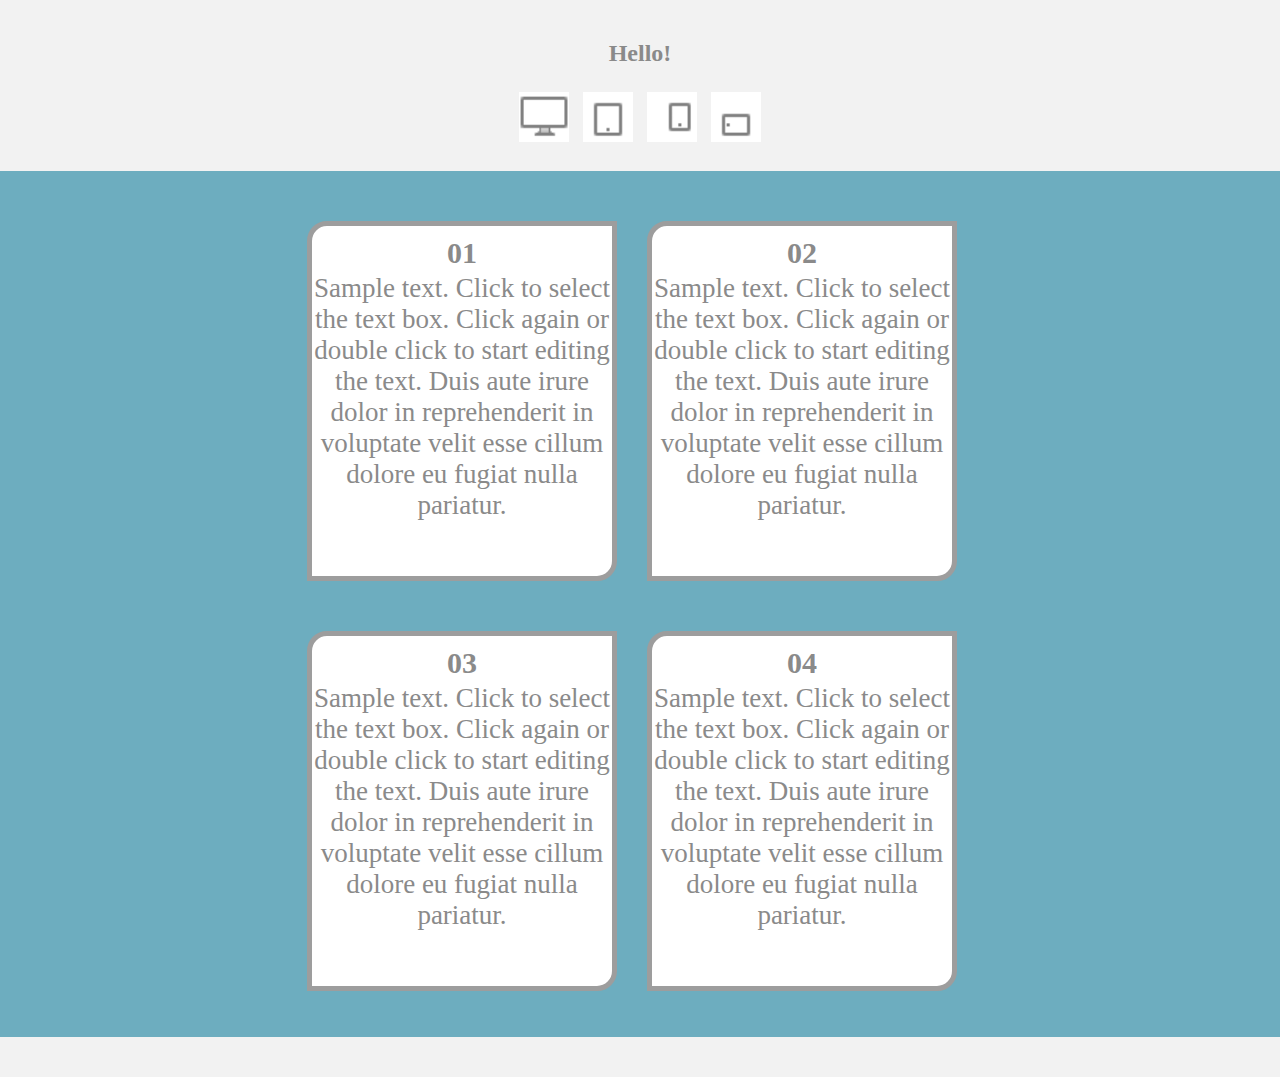
<file: index.html>
<!DOCTYPE html>
<html>
<head>
    <meta name="viewport" content="width=device-width">
    <title>My Website</title>
    <link rel="stylesheet" href="web.css.css">
</head>
<body>
    
    <header>
        <h2>Hello!</h2>
        <div class="screen-buttons">
            <a class="button-desctop" href="#"></a>
            <a class="button-tablet" href = 'tablet.html'></a>
            <a class="button-phone" href="iphone.html"></a>
            <a class="button-phone2" href="iphone2.html"></a>
            
        </div>

    </header>

        
        
    </div>
    <div class="block">
        
        <div class="table"><h3>01</h3><p>Sample text. Click to select the text box. Click again or double click to start editing the text. Duis aute irure dolor in reprehenderit in voluptate velit esse cillum dolore eu fugiat nulla pariatur. </p></div>
        <div class="table1"><h3>02</h3><p>Sample text. Click to select the text box. Click again or double click to start editing the text. Duis aute irure dolor in reprehenderit in voluptate velit esse cillum dolore eu fugiat nulla pariatur. </p></div>
        <div class="table"><h3>03</h3><p>Sample text. Click to select the text box. Click again or double click to start editing the text. Duis aute irure dolor in reprehenderit in voluptate velit esse cillum dolore eu fugiat nulla pariatur. </p></div>
        <div class="table1"><h3>04</h3><p>Sample text. Click to select the text box. Click again or double click to start editing the text. Duis aute irure dolor in reprehenderit in voluptate velit esse cillum dolore eu fugiat nulla pariatur. </p></div>
        
    </div>
   
    <footer>
        
    </footer>
</body>
</html>
</file>
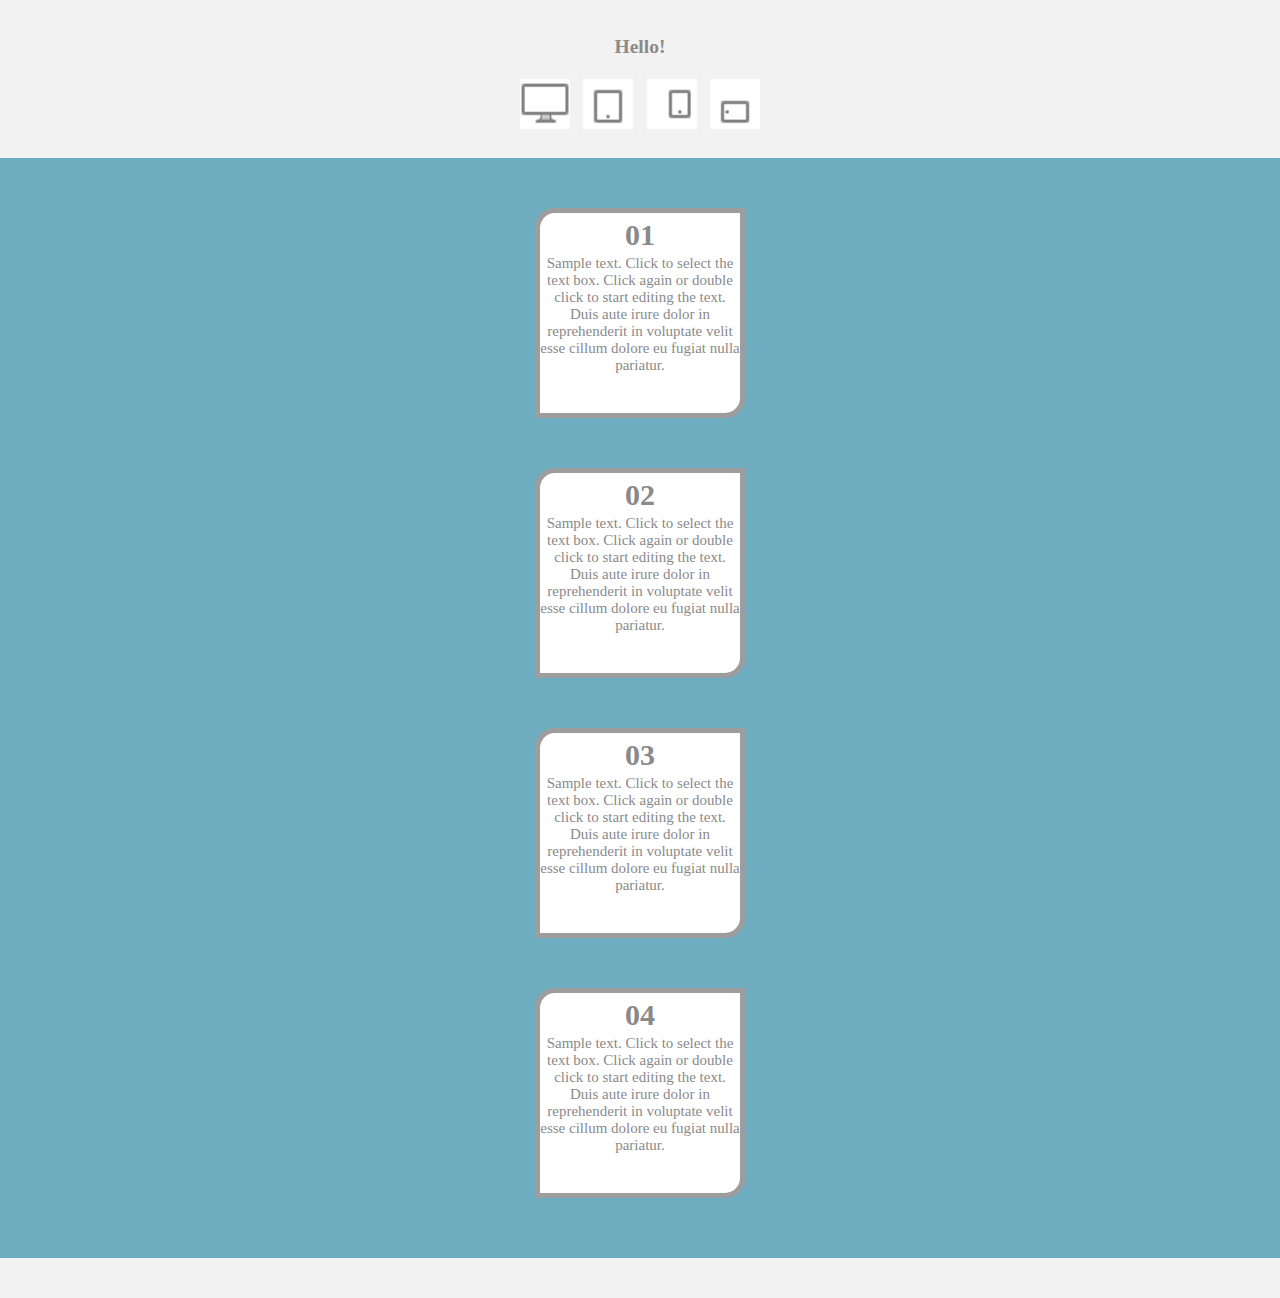
<file: iphone.html>
<!DOCTYPE html>
<html>
<head>
    <meta name="viewport" content="width=device-width">
    <title>My Website</title>
    <link rel="stylesheet" href="iphone.css">
</head>
<body>
    
    <header>
        <h2>Hello!</h2>
        <div class="screen-buttons">
            <a class="button-desctop" href="index.html"></a>
            <a class="button-tablet" href = 'tablet.html'></a>
            <a class="button-phone" href="#"></a>
            <a class="button-phone2" href="iphone2.html"></a>
            
        </div>
    </header>

        
        
    </div>
    <div class="block">
        
        <div class="table"><h3>01</h3><p>Sample text. Click to select the text box. Click again or double click to start editing the text. Duis aute irure dolor in reprehenderit in voluptate velit esse cillum dolore eu fugiat nulla pariatur. </p></div>
        <div class="table1"><h3>02</h3><p>Sample text. Click to select the text box. Click again or double click to start editing the text. Duis aute irure dolor in reprehenderit in voluptate velit esse cillum dolore eu fugiat nulla pariatur. </p></div>
        <div class="table"><h3>03</h3><p>Sample text. Click to select the text box. Click again or double click to start editing the text. Duis aute irure dolor in reprehenderit in voluptate velit esse cillum dolore eu fugiat nulla pariatur. </p></div>
        <div class="table1"><h3>04</h3><p>Sample text. Click to select the text box. Click again or double click to start editing the text. Duis aute irure dolor in reprehenderit in voluptate velit esse cillum dolore eu fugiat nulla pariatur. </p></div>
        
    </div>
   
    <footer>
        
    </footer>
</body>
</html>
</file>
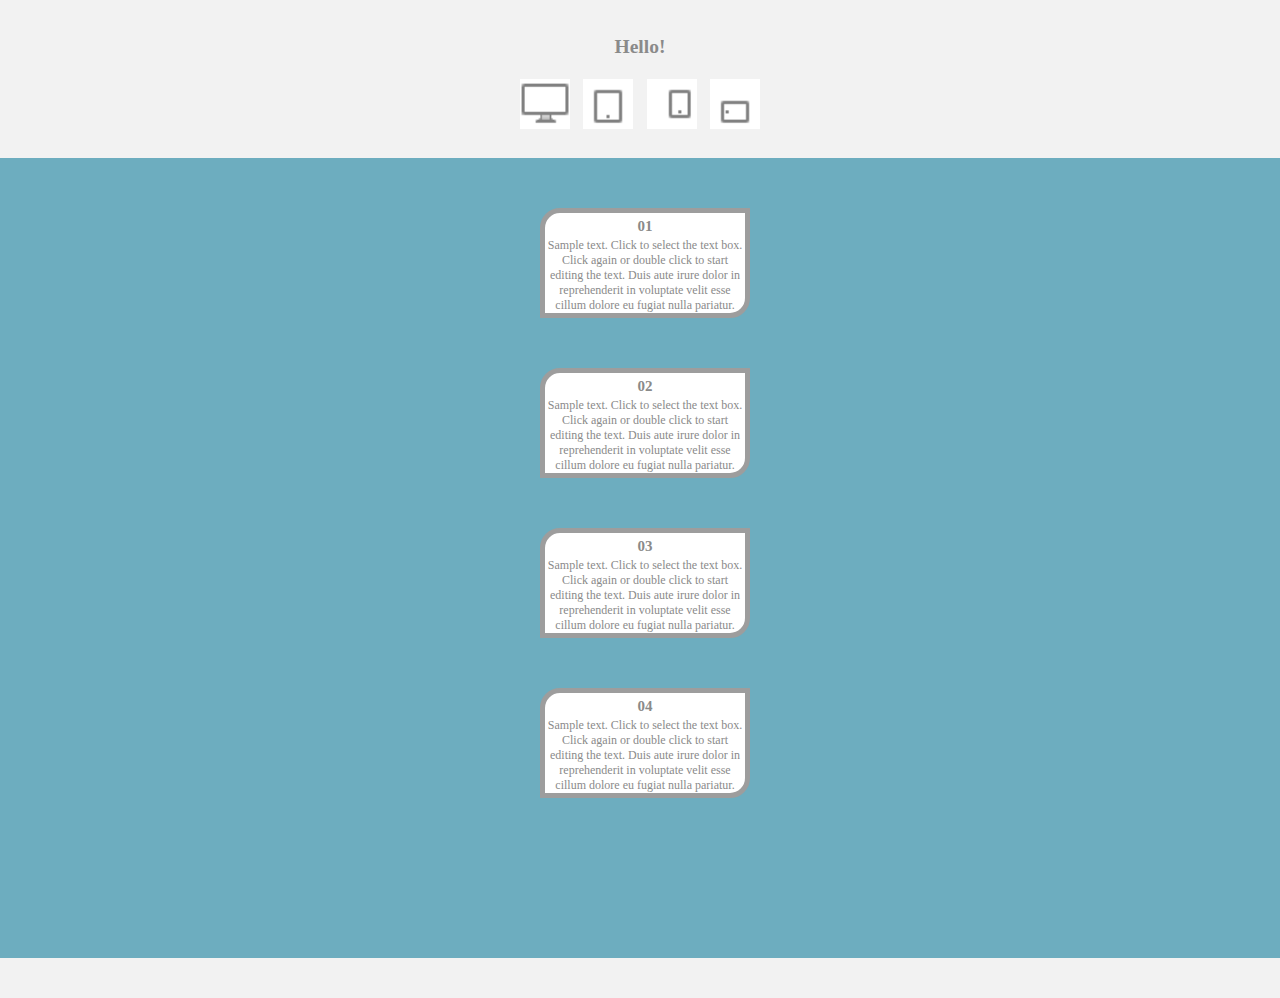
<file: iphone2.html>
<!DOCTYPE html>
<html>
<head>
    <meta name="viewport" content="width=device-width">
    <title>My Website</title>
    <link rel="stylesheet" href="iphone2.css">
</head>
<body>
    
    <header>
        <h2>Hello!</h2>
        <div class="screen-buttons">
            <a class="button-desctop" href="index.html"></a>
            <a class="button-tablet" href = 'tablet.html'></a>
            <a class="button-phone" href="iphone.html"></a>
            <a class="button-phone2" href="#"></a>
            
        </div>
    </header>

        
        
    </div>
    <div class="block">
        
        <div class="table"><h3>01</h3><p>Sample text. Click to select the text box. Click again or double click to start editing the text. Duis aute irure dolor in reprehenderit in voluptate velit esse cillum dolore eu fugiat nulla pariatur. </p></div>
        <div class="table1"><h3>02</h3><p>Sample text. Click to select the text box. Click again or double click to start editing the text. Duis aute irure dolor in reprehenderit in voluptate velit esse cillum dolore eu fugiat nulla pariatur. </p></div>
        <div class="table"><h3>03</h3><p>Sample text. Click to select the text box. Click again or double click to start editing the text. Duis aute irure dolor in reprehenderit in voluptate velit esse cillum dolore eu fugiat nulla pariatur. </p></div>
        <div class="table1"><h3>04</h3><p>Sample text. Click to select the text box. Click again or double click to start editing the text. Duis aute irure dolor in reprehenderit in voluptate velit esse cillum dolore eu fugiat nulla pariatur. </p></div>
        
    </div>
   
    <footer>
        
    </footer>
</body>
</html>
</file>
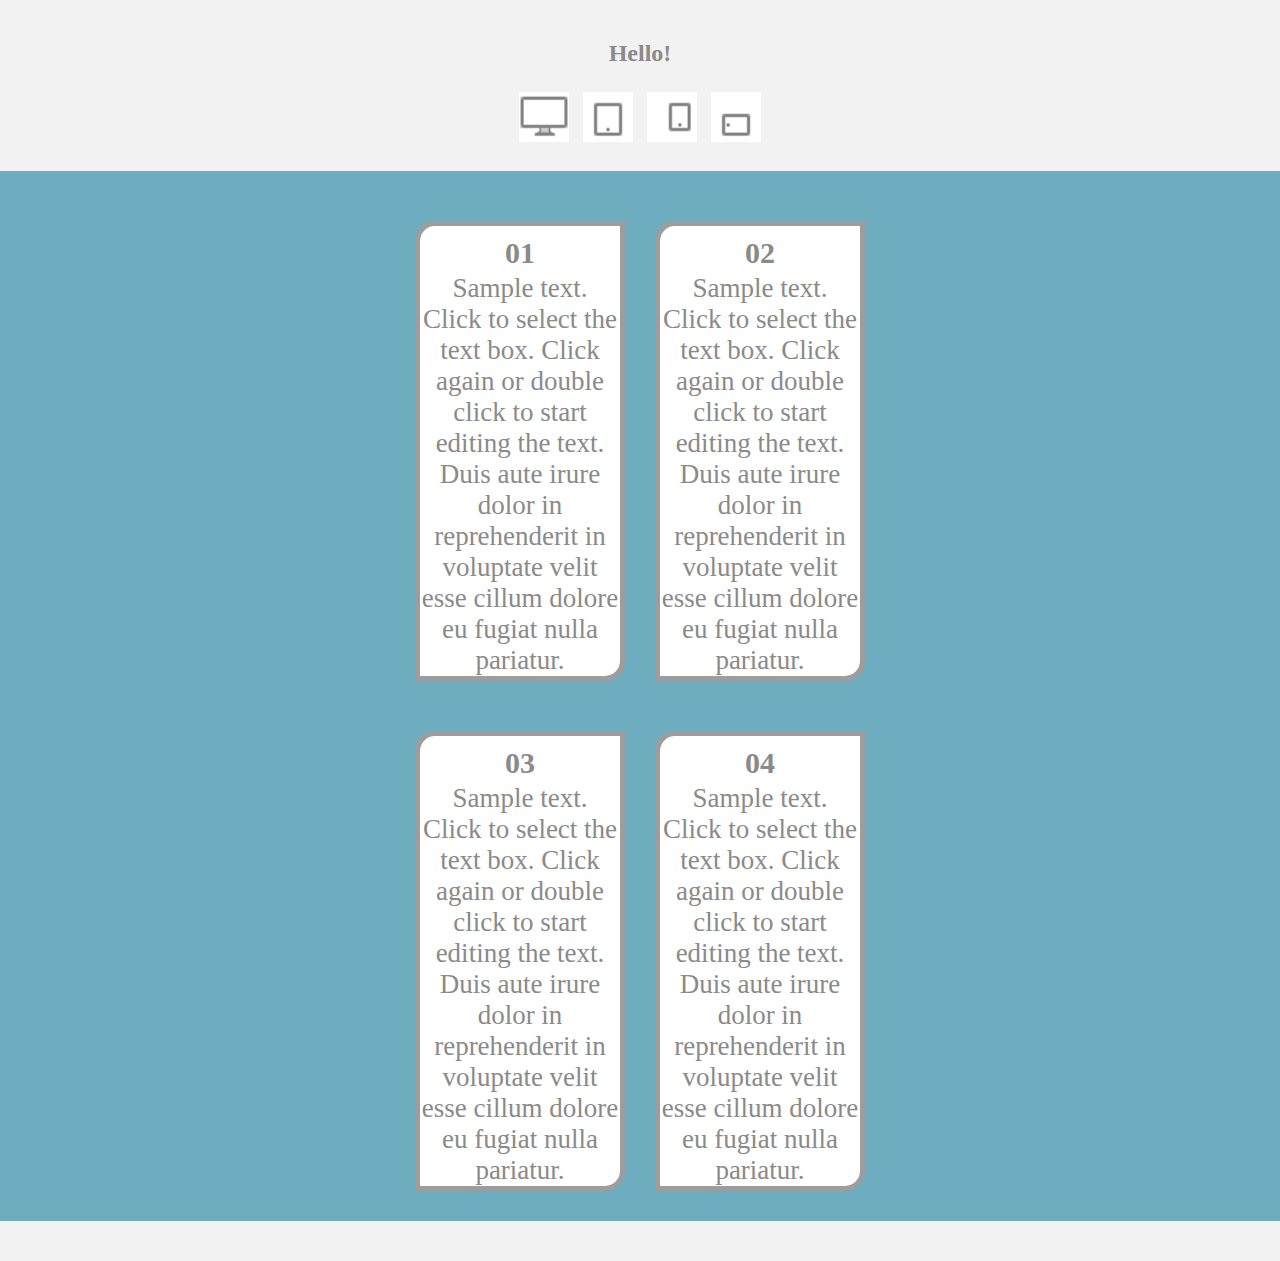
<file: tablet.html>
<!DOCTYPE html>
<html>
<head>
    <meta name="viewport" content="width=device-width">
    <title>My Website</title>
    <link rel="stylesheet" href="tablet.css">
</head>
<body>
    
    <header>
        <h2>Hello!</h2>
        <div class="screen-buttons">
            <a class="button-desctop" href="index.html"></a>
            <a class="button-tablet" href = '#'></a>
            <a class="button-phone" href="iphone.html"></a>
            <a class="button-phone2" href="iphone2.html"></a>
            
        </div>
    </header>

        
        
    </div>
    <div class="block">
            
        <div class="table"><h3>01</h3><p>Sample text. Click to select the text box. Click again or double click to start editing the text. Duis aute irure dolor in reprehenderit in voluptate velit esse cillum dolore eu fugiat nulla pariatur. </p></div>
        <div class="table1"><h3>02</h3> <p>Sample text. Click to select the text box. Click again or double click to start editing the text. Duis aute irure dolor in reprehenderit in voluptate velit esse cillum dolore eu fugiat nulla pariatur. </p></div>
        <div class="table"><h3>03</h3><p>Sample text. Click to select the text box. Click again or double click to start editing the text. Duis aute irure dolor in reprehenderit in voluptate velit esse cillum dolore eu fugiat nulla pariatur. </p></div>
        <div class="table1"><h3>04</h3> <p>Sample text. Click to select the text box. Click again or double click to start editing the text. Duis aute irure dolor in reprehenderit in voluptate velit esse cillum dolore eu fugiat nulla pariatur. </p></div>
        
    </div>
   
    <footer>
        
    </footer>
</body>
</html>
</file>
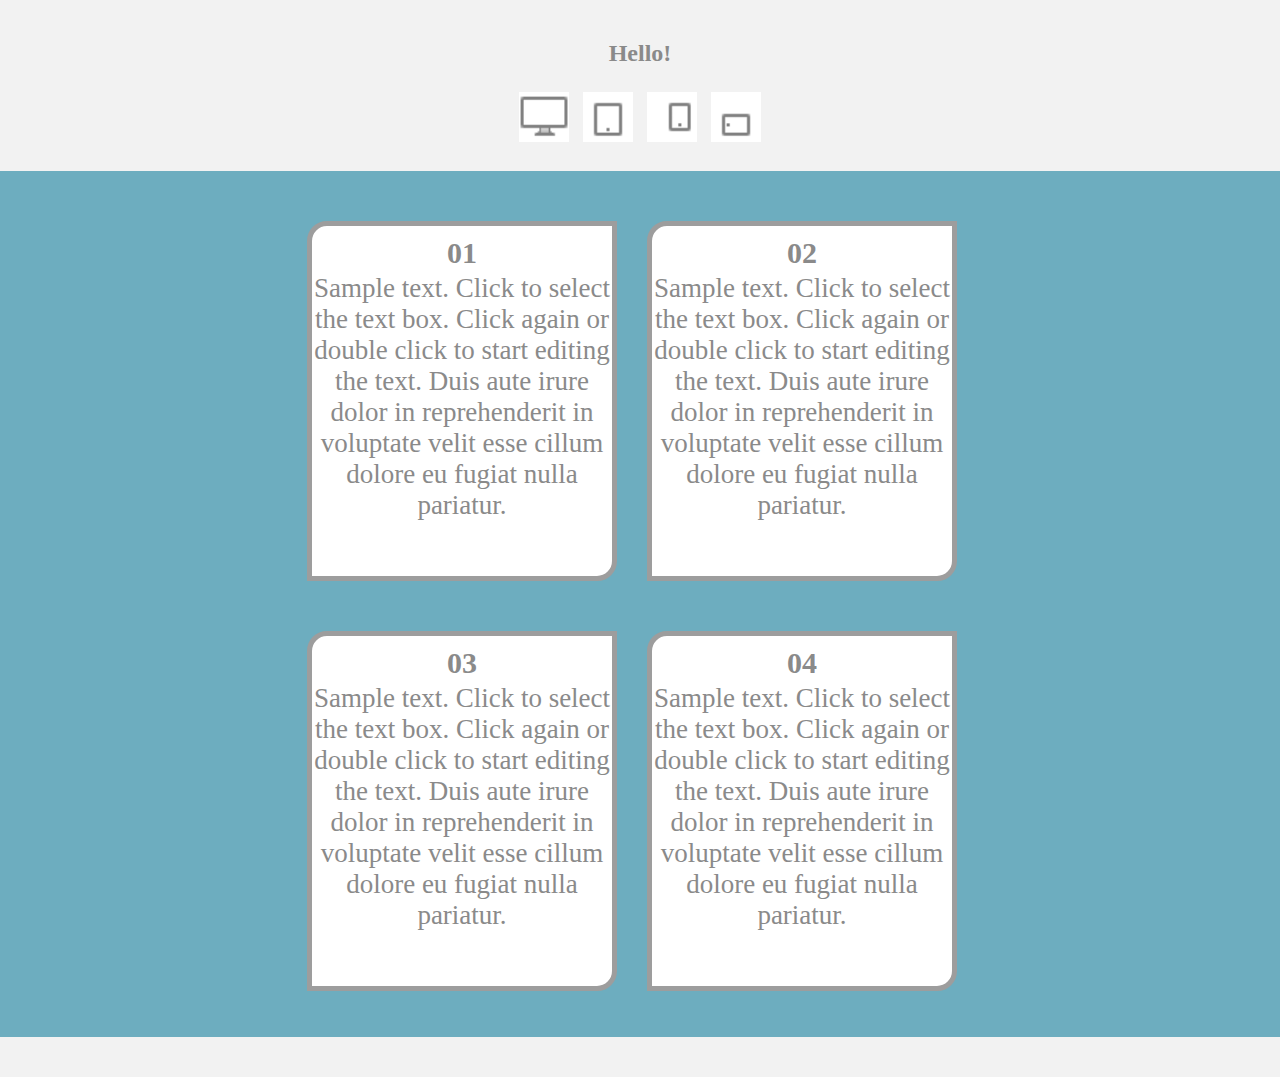
<file: Web.html>
<!DOCTYPE html>
<html>
<head>
    <meta name="viewport" content="width=device-width">
    <title>My Website</title>
    <link rel="stylesheet" href="web.css.css">
</head>
<body>
    
    <header>
        <h2>Hello!</h2>
        <div class="screen-buttons">
            <a class="button-desctop" href="#"></a>
            <a class="button-tablet" href = 'tablet.html'></a>
            <a class="button-phone" href="iphone.html"></a>
            <a class="button-phone2" href="iphone2.html"></a>
            
        </div>

    </header>

        
        
    </div>
    <div class="block">
        
        <div class="table"><h3>01</h3><p>Sample text. Click to select the text box. Click again or double click to start editing the text. Duis aute irure dolor in reprehenderit in voluptate velit esse cillum dolore eu fugiat nulla pariatur. </p></div>
        <div class="table1"><h3>02</h3><p>Sample text. Click to select the text box. Click again or double click to start editing the text. Duis aute irure dolor in reprehenderit in voluptate velit esse cillum dolore eu fugiat nulla pariatur. </p></div>
        <div class="table"><h3>03</h3><p>Sample text. Click to select the text box. Click again or double click to start editing the text. Duis aute irure dolor in reprehenderit in voluptate velit esse cillum dolore eu fugiat nulla pariatur. </p></div>
        <div class="table1"><h3>04</h3><p>Sample text. Click to select the text box. Click again or double click to start editing the text. Duis aute irure dolor in reprehenderit in voluptate velit esse cillum dolore eu fugiat nulla pariatur. </p></div>
        
    </div>
   
    <footer>
        
    </footer>
</body>
</html>
</file>
<file: web.css.css>
@media  (max-width:2560px) {
    body {
        font-family: 'Times New Roman', Times, serif;
        background-color: #6dadbf;
        margin: 0;
        padding: 0;
        margin: auto;
    }
    
    header {
        background-color: #f2f2f2;
        color: #fff;
        padding: 20px;
        text-align: center;
    }
    
    h2 {
        color: #8a8a8a;
     }
     h3 {
        font-size: 30px;
        margin-right: 0;
        margin-left: 0;
        margin-bottom: 0;
        margin-top: 10px;
        }
        p{
        margin-top: 3px;
        }
    
    .screen-buttons{
        margin: 0;
    }
    footer {
        background-color:#f2f2f2;
        color: #fff;
        padding: 20px;
        text-align: center;
        margin-top: 50px;
    }
    .table{
        height: 350px ;
        width: 300px;
        background-color:  #fff;
        float: inline-start;
        margin-top: 50px;
        border-top-left-radius: 20px;
        border-bottom-right-radius: 20px;
        border-width: 5px;
        border-style:solid;
        border-color:#9d9d9d;
        color: #8a8a8a;
        font-size: 27px;
        text-align: center;
    
    }
    .block{
        height: 816px;
        width: 666px;
        
       margin: auto;
       
    }
    .table1{
        height: 350px ;
        width: 300px;
        background-color:  #fff;
        float: inline-start;
        margin-left: 30px;
        margin-top: 50px;
        border-top-left-radius: 20px;
        border-bottom-right-radius: 20px;
        border-width: 5px ;
        border-style:solid;
        border-color:#9d9d9d;
        color: #8a8a8a;
        font-size: 27px;
        text-align: center;
    }
    
    
    }

@media  (max-width:1440px) {
    body {
        font-family: 'Times New Roman', Times, serif;
        background-color: #6dadbf;
        margin: 0;
        padding: 0;
        margin: auto;
    }
    h3 {
        font-size: 30px;
        margin-right: 0;
        margin-left: 0;
        margin-bottom: 0;
        margin-top: 10px;
        }
        p{
        margin-top: 3px;
        }
header {
    background-color: #f2f2f2;
    color: #fff;
    padding: 20px;
    text-align: center;
}

h2 {
   color: #8a8a8a;
}

.screen-buttons{
    margin: 0;
}
footer {
    background-color:#f2f2f2;
    color: #fff;
    padding: 20px;
    text-align: center;
    margin-top: 50px;
}
.table{
    height: 350px ;
    width: 300px;
    background-color:  #fff;
    float: inline-start;
    margin-top: 50px;
    border-top-left-radius: 20px;
    border-bottom-right-radius: 20px;
    border-width: 5px;
    border-style:solid;
    border-color:#9d9d9d;
    color: #8a8a8a;
    font-size: 27px;
    text-align: center;

}
.block{
    height: 816px;
    width: 666px;
    
   margin: auto;
   
}
.table1{
    height: 350px ;
    width: 300px;
    background-color:  #fff;
    float: inline-start;
    margin-left: 30px;
    margin-top: 50px;
    border-top-left-radius: 20px;
    border-bottom-right-radius: 20px;
    border-width: 5px ;
    border-style:solid;
    border-color:#9d9d9d;
    color: #8a8a8a;
    font-size: 27px;
    text-align: center;
}


}


@media  (max-width:1024px) {
    body {
        font-family: 'Times New Roman', Times, serif;
        background-color: #6dadbf;
        margin: 0;
        padding: 0;
        margin: auto;
    }
    h3 {
        font-size: 30px;
        margin-right: 0;
        margin-left: 0;
        margin-bottom: 0;
        margin-top: 10px;
        }
        p{
        margin-top: 3px;
        }
    header {
        background-color:#f2f2f2;
        color: #fff;
        padding: 20px;
        text-align: center;
    }
    
    h2 {
        color: #8a8a8a;
     }
    
    .screen-buttons{
        margin: 0;
    }
    footer {
        background-color:#f2f2f2;
        color: #fff;
        padding: 20px;
        text-align: center;
        margin-top: 50px;
    }
    .table{
        height: 350px ;
        width: 300px;
        background-color:  #fff;
        float: inline-start;
        margin-top: 50px;
        border-top-left-radius: 20px;
        border-bottom-right-radius: 20px;
        border-width: 5px;
        border-style:solid;
        border-color:#9d9d9d;
        color: #8a8a8a;
        font-size: 27px;
        text-align: center;
    
    }
    .block{
        height: 816px;
        width: 666px;
       
       margin: auto;
       
    }
    .table1{
        height: 350px ;
        width: 300px;
        background-color:  #fff;
        float: inline-start;
        margin-left: 30px;
        margin-top: 50px;
        border-top-left-radius: 20px;
        border-bottom-right-radius: 20px;
        border-width: 5px ;
        border-style:solid;
        border-color:#9d9d9d;
        color: #8a8a8a;
        font-size: 27px;
        text-align: center;
    }
    }


@media  (max-width:768px) {
    body {
        font-family: 'Times New Roman', Times, serif;
        background-color: #6dadbf;
        margin: 0;
        padding: 0;
        margin: auto;
    }
    
    header {
        background-color:#f2f2f2;
        color: #fff;
        padding: 20px;
        text-align: center;
        width: auto;
    }
    
    h2 {
        color: #8a8a8a;
     }
     h3 {
    font-size: 30px;
    margin-right: 0;
    margin-left: 0;
    margin-bottom: 0;
    margin-top: 10px;
    }
    p{
    margin-top: 3px;
    }
    
    .screen-buttons{
        margin: auto;
    }
    footer {
        background-color:#f2f2f2;
        color: #fff;
        padding: 20px;
        text-align: center;
        margin-top: 50px;
        width: auto;
    }
    .table{
        height: 450px ;
        width: 200px;
        background-color:  #fff;
        float: inline-start;
        margin-top: 50px;
        border-top-left-radius: 20px;
        border-bottom-right-radius: 20px;
        border-width: 5px;
        border-style:solid;
        border-color:#9d9d9d;
        color: #8a8a8a;
        font-size: 27px;
        text-align: center;
    
    }
    .block{
        height: 1000px;
        width: 450px;
        margin:auto;
       
    }
    
    .table1{
        height: 450px ;
        width: 200px;
        background-color:  #fff;
        float: inline-start;
        margin-left: 30px;
        margin-top: 50px;
        border-top-left-radius: 20px;
        border-bottom-right-radius: 20px;
        border-width: 5px ;
        border-style:solid;
        border-color:#9d9d9d;
        color: #8a8a8a;
        font-size: 27px;
        text-align: center;
    }
}
@media  (max-width:450px)  {
    .screen-buttons{
        margin: auto;
    }

    body {
        font-family: 'Times New Roman', Times, serif;
        background-color: #6dadbf;
        margin: 0;
        padding: 0;
        font-size: 13px;
        margin: auto;
       
    }
    h3 {
        font-size: 30px;
        margin-right: 0;
        margin-left: 0;
        margin-bottom: 0;
        margin-top: 10px;
        }
        p{
        margin-top: 3px;
        }
    header {
        background-color: #f2f2f2;
        color: #fff;
        padding: 20px;
        text-align: center;
        width: auto;
    }
    h2 {
        color: #8a8a8a;
     }
    
    
    footer {
        background-color:#f2f2f2;
        color: #fff;
        padding: 20px;
        text-align: center;
        margin-top: 50px;
        width: auto;
    }
    .table{
        height: 200px ;
        width: 200px;
        background-color:  #fff;
        float: inline-start;
        margin-top: 50px;
        border-top-left-radius: 20px;
        border-bottom-right-radius: 20px;
        border-width: 5px;
        border-style:solid;
        border-color:#9d9d9d;
        color: #8a8a8a;
        font-size: 15px;
        text-align: center;
        justify-content: center;
        margin-bottom: 50px;
    
    }
    .block{
        height: 1050px;
        width: 200px;
        
       margin: auto;
       
    }
    .table1{
        height: 200px ;
        width: 200px;
        background-color:  #fff;
        float: inline-start;
        border-top-left-radius: 20px;
        border-bottom-right-radius: 20px;
        border-width: 5px ;
        border-style:solid;
        border-color:#9d9d9d;
        color: #8a8a8a;
        font-size: 15px;
        text-align: center;
        justify-content: center;
        margin: 0;
    }
    
}

@media  (max-width:320px)  {
    

    body {
        font-family: 'Times New Roman', Times, serif;
        background-color: #6dadbf;
        margin: 0;
        padding: 0;
        font-size: 13px;
        margin: auto;
    }
    h3 {
        font-size: 15px;
        margin-right: 0;
        margin-left: 0;
        margin-bottom: 0;
        margin-top: 5px;
        }
        p{
        margin-top: 3px;
        }
    header {
        background-color: #f2f2f2;
        color: #fff;
        padding: 20px;
        text-align: center;
    }
    
    h2 {
        color: #8a8a8a;
     }
    
    
    footer {
        background-color:#f2f2f2;
        color: #fff;
        padding: 20px;
        text-align: center;
        margin-top: 50px;
        width: 100%;
    }
    .table{
        height: 200px ;
        width: 100px;
        background-color:  #fff;
        float: inline-start;
        margin-top: 50px;
        border-top-left-radius: 20px;
        border-bottom-right-radius: 20px;
        border-width: 5px;
        border-style:solid;
        border-color:#9d9d9d;
        color: #8a8a8a;
        font-size: 12px;
        text-align: center;
        justify-content: center;
        margin-bottom: 50px;
    
    }
    .block{
        height: 1050px;
        width: 200px;
        
        
       margin: 0;
       
    }
    .table1{
        height: 200px ;
        width: 100px;
        background-color:  #fff;
        float: inline-start;
        border-top-left-radius: 20px;
        border-bottom-right-radius: 20px;
        border-width: 5px ;
        border-style:solid;
        border-color:#9d9d9d;
        color: #8a8a8a;
        font-size: 12px;
        text-align: center;
        justify-content: center;
        margin: 0;
    }
    
}

@media  (max-width:375px)  {
    

    body {
        font-family: 'Times New Roman', Times, serif;
        background-color: #6dadbf;
        margin: 0;
        padding: 0;
        font-size: 13px;
        margin: auto;
    }
    h3 {
        font-size: 15px;
        margin-right: 0;
        margin-left: 0;
        margin-bottom: 0;
        margin-top: 5px;
        }
        p{
        margin-top: 3px;
        }
    header {
        background-color: #f2f2f2;
        color: #fff;
        padding: 20px;
        text-align: center;
        width: auto;
    }
    
    h2 {
        color: #8a8a8a;
     }
    
    
    footer {
        background-color:#f2f2f2;
        color: #fff;
        padding: 20px;
        text-align: center;
        margin-top: 50px;
        width: auto;
    }
    .table{
        height: 100px ;
        width: 200px;
        background-color:  #fff;
        float: inline-start;
        margin-top: 50px;
        border-top-left-radius: 20px;
        border-bottom-right-radius: 20px;
        border-width: 5px;
        border-style:solid;
        border-color:#9d9d9d;
        color: #8a8a8a;
        font-size: 12px;
        text-align: center;
        justify-content: center;
        margin-bottom: 50px;
    
    }
.block {
height: 1050px;
width: 210px;        
 margin: auto;
       
    }
    .table1{
        height: 100px ;
        width: 200px;
        background-color:  #fff;
        float: inline-start;
        border-top-left-radius: 20px;
        border-bottom-right-radius: 20px;
        border-width: 5px ;
        border-style:solid;
        border-color:#9d9d9d;
        color: #8a8a8a;
        font-size: 12px;
        text-align: center;
        justify-content: center;
        margin: 0;
    }
    
}

.button-desctop {
    display: inline-block;
    width: 50px;
    height: 50px;
    background-image: url(images/responsive-desktop.png);
    background-size: cover;
    cursor: pointer;
    margin: 5px;
    background-color: white;
  }

.button-tablet {
    display: inline-block;
    width: 50px;
    height: 50px;
    background-image: url(images/responsive-tablet.png);
    background-size: cover;
    cursor: pointer;
    margin: 5px;
    background-color: white;
  }
  
  .button-phone {
    display: inline-block;
    width: 50px;
    height: 50px;
    background-image: url(images/responsive-phone-horizontal.png);
    background-size: cover;
    cursor: pointer;
    margin: 5px;
    transform: rotate(-90deg);
    background-color: white;
  }

  .button-phone2 {
    display: inline-block;
    width: 50px;
    height: 50px;
    background-image: url(images/responsive-phone-horizontal.png);
    background-size: cover;
    cursor: pointer;
    margin: 5px;
    background-color: white;
  }
</file>
<file: iphone.css>
body {
    font-family: 'Times New Roman', Times, serif;
    background-color: #6dadbf;
    margin: 0;
    padding: 0;
    font-size: 13px;
    margin: auto;
}  


header {
    background-color: #f2f2f2;
    color: #fff;
    padding: 20px;
    text-align: center;
    width: auto;
}

h2 {
    color: #8a8a8a;
 }
 h3 {
    font-size: 30px;
    margin-right: 0;
    margin-left: 0;
    margin-bottom: 0;
    margin-top: 5px;
    }
    p{
    margin-top: 3px;
    }

footer {
    background-color:#f2f2f2;
    color: #fff;
    padding: 20px;
    text-align: center;
    margin-top: 50px;
    width: auto;
}
.table{
    height: 200px ;
    width: 200px;
    background-color:  #fff;
    float: inline-start;
    margin-top: 50px;
    border-top-left-radius: 20px;
    border-bottom-right-radius: 20px;
    border-width: 5px;
    border-style:solid;
    border-color:#9d9d9d;
    color: #8a8a8a;
    font-size: 15px;
    text-align: center;
    justify-content: center;
    margin-bottom: 50px;

}
.block{
    height: 1050px;
    width: 210px;
    
   margin: auto;
   
}
.table1{
    height: 200px ;
    width: 200px;
    background-color:  #fff;
    float: inline-start;
    border-top-left-radius: 20px;
    border-bottom-right-radius: 20px;
    border-width: 5px ;
    border-style:solid;
    border-color:#9d9d9d;
    color: #8a8a8a;
    font-size: 15px;
    text-align: center;
    justify-content: center;
    margin: 0;
}
.button-desctop {
    display: inline-block;
    width: 50px;
    height: 50px;
    background-image: url(images/responsive-desktop.png);
    background-size: cover;
    cursor: pointer;
    margin: 5px;
    background-color: white;
  }

.button-tablet {
    display: inline-block;
    width: 50px;
    height: 50px;
    background-image: url(images/responsive-tablet.png);
    background-size: cover;
    cursor: pointer;
    margin: 5px;
    background-color: white;
  }
  
  .button-phone {
    display: inline-block;
    width: 50px;
    height: 50px;
    background-image: url(images/responsive-phone-horizontal.png);
    background-size: cover;
    cursor: pointer;
    margin: 5px;
    transform: rotate(-90deg);
    background-color: white;
  }

  .button-phone2 {
    display: inline-block;
    width: 50px;
    height: 50px;
    background-image: url(images/responsive-phone-horizontal.png);
    background-size: cover;
    cursor: pointer;
    margin: 5px;
    background-color: white;
  }
</file>
<file: iphone2.css>
body {
    font-family: 'Times New Roman', Times, serif;
    background-color: #6dadbf;
    margin: 0;
    padding: 0;
    font-size: 13px;
    margin: auto;
}

header {
    background-color: #f2f2f2;
    color: #fff;
    padding: 20px;
    text-align: center;
    width: auto;
}

h2 {
    color: #8a8a8a;
 }
 h3 {
    font-size: 15px;
    margin-right: 0;
    margin-left: 0;
    margin-bottom: 0;
    margin-top: 5px;
    }
    p{
    margin-top: 3px;
    }

footer {
    background-color:#f2f2f2;
    color: #fff;
    padding: 20px;
    text-align: center;
    margin-top: 50px;
    width: auto;
    margin-bottom: 0;
}
.table{
    height: 100px ;
    width: 200px;
    background-color:  #fff;
    float: inline-start;
    margin-top: 50px;
    border-top-left-radius: 20px;
    border-bottom-right-radius: 20px;
    border-width: 5px;
    border-style:solid;
    border-color:#9d9d9d;
    color: #8a8a8a;
    font-size: 12px;
    text-align: center;
    justify-content: center;
    margin-bottom: 50px;

}
.block {
height: 750px;
width: 200px;        
margin: auto;
   
}
.table1{
    height: 100px ;
    width: 200px;
    background-color:  #fff;
    float: inline-start;
    border-top-left-radius: 20px;
    border-bottom-right-radius: 20px;
    border-width: 5px ;
    border-style:solid;
    border-color:#9d9d9d;
    color: #8a8a8a;
    font-size: 12px;
    text-align: center;
    justify-content: center;
    margin: 0;
}
.button-desctop {
    display: inline-block;
    width: 50px;
    height: 50px;
    background-image: url(images/responsive-desktop.png);
    background-size: cover;
    cursor: pointer;
    margin: 5px;
    background-color: white;
  }

.button-tablet {
    display: inline-block;
    width: 50px;
    height: 50px;
    background-image: url(images/responsive-tablet.png);
    background-size: cover;
    cursor: pointer;
    margin: 5px;
    background-color: white;
  }
  
  .button-phone {
    display: inline-block;
    width: 50px;
    height: 50px;
    background-image: url(images/responsive-phone-horizontal.png);
    background-size: cover;
    cursor: pointer;
    margin: 5px;
    transform: rotate(-90deg);
    background-color: white;
  }

  .button-phone2 {
    display: inline-block;
    width: 50px;
    height: 50px;
    background-image: url(images/responsive-phone-horizontal.png);
    background-size: cover;
    cursor: pointer;
    margin: 5px;
    background-color: white;
  }
</file>
<file: tablet.css>
body {
        font-family: 'Times New Roman', Times, serif;
        background-color: #6dadbf;
        margin: 0;
        padding: 0;
        margin: auto;
    }
    
    header {
        background-color:#f2f2f2;
        color: #fff;
        padding: 20px;
        text-align: center;
        width: auto;
    }
    
    h2 {
        color: #8a8a8a;
     }
     h3 {
    font-size: 30px;
    margin-right: 0;
    margin-left: 0;
    margin-bottom: 0;
    margin-top: 10px;
    }
    p{
    margin-top: 3px;
    }
    
    .screen-buttons{
        margin: auto;
    }
    footer {
        background-color:#f2f2f2;
        color: #fff;
        padding: 20px;
        text-align: center;
        margin-top: 50px;
        width: auto;
    }
    .table{
        height: 450px ;
        width: 200px;
        background-color:  #fff;
        float: inline-start;
        margin-top: 50px;
        border-top-left-radius: 20px;
        border-bottom-right-radius: 20px;
        border-width: 5px;
        border-style:solid;
        border-color:#9d9d9d;
        color: #8a8a8a;
        font-size: 27px;
        text-align: center;
    
    }
    .block{
        height: 1000px;
        width: 450px;
        margin:auto;
       
    }
    
    .table1{
        height: 450px ;
        width: 200px;
        background-color:  #fff;
        float: inline-start;
        margin-left: 30px;
        margin-top: 50px;
        border-top-left-radius: 20px;
        border-bottom-right-radius: 20px;
        border-width: 5px ;
        border-style:solid;
        border-color:#9d9d9d;
        color: #8a8a8a;
        font-size: 27px;
        text-align: center;
    }
    
    .button-desctop {
        display: inline-block;
        width: 50px;
        height: 50px;
        background-image: url(images/responsive-desktop.png);
        background-size: cover;
        cursor: pointer;
        margin: 5px;
        background-color: white;
      }
    
    .button-tablet {
        display: inline-block;
        width: 50px;
        height: 50px;
        background-image: url(images/responsive-tablet.png);
        background-size: cover;
        cursor: pointer;
        margin: 5px;
        background-color: white;
      }
      
      .button-phone {
        display: inline-block;
        width: 50px;
        height: 50px;
        background-image: url(images/responsive-phone-horizontal.png);
        background-size: cover;
        cursor: pointer;
        margin: 5px;
        transform: rotate(-90deg);
        background-color: white;
      }
    
      .button-phone2 {
        display: inline-block;
        width: 50px;
        height: 50px;
        background-image: url(images/responsive-phone-horizontal.png);
        background-size: cover;
        cursor: pointer;
        margin: 5px;
        background-color: white;
      }

      @media (max-width:450px)  {
        .screen-buttons{
            margin: auto;
        }
    
        body {
            font-family: 'Times New Roman', Times, serif;
            background-color: #6dadbf;
            margin: 0;
            padding: 0;
            font-size: 13px;
            margin: auto;
           
        }
        h3 {
            font-size: 30px;
            margin-right: 0;
            margin-left: 0;
            margin-bottom: 0;
            margin-top: 10px;
            }
            p{
            margin-top: 3px;
            }
        header {
            background-color: #f2f2f2;
            color: #fff;
            padding: 20px;
            text-align: center;
            width: auto;
        }
        h2 {
            color: #8a8a8a;
         }
        
        
        footer {
            background-color:#f2f2f2;
            color: #fff;
            padding: 20px;
            text-align: center;
            margin-top: 50px;
            width: auto;
        }
        .table{
            height: 200px ;
            width: 200px;
            background-color:  #fff;
            float: inline-start;
            margin-top: 50px;
            border-top-left-radius: 20px;
            border-bottom-right-radius: 20px;
            border-width: 5px;
            border-style:solid;
            border-color:#9d9d9d;
            color: #8a8a8a;
            font-size: 15px;
            text-align: center;
            justify-content: center;
            margin-bottom: 50px;
        
        }
        .block{
            height: 1050px;
            width: 200px;
            
           margin: auto;
           
        }
        .table1{
            height: 200px ;
            width: 200px;
            background-color:  #fff;
            float: inline-start;
            border-top-left-radius: 20px;
            border-bottom-right-radius: 20px;
            border-width: 5px ;
            border-style:solid;
            border-color:#9d9d9d;
            color: #8a8a8a;
            font-size: 15px;
            text-align: center;
            justify-content: center;
            margin: 0;
        }
        
    }
</file>
